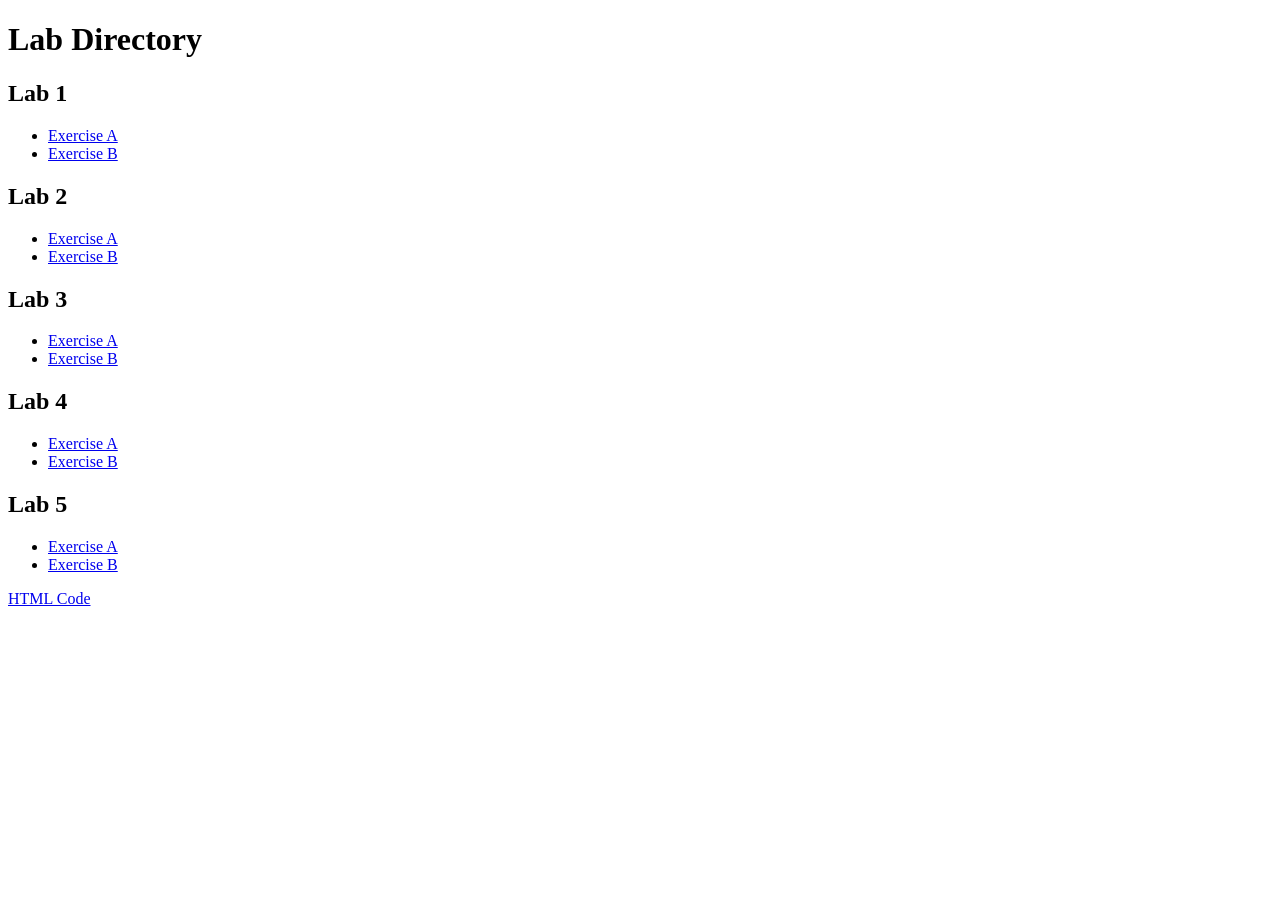
<file: index.html>
<!DOCTYPE html>
<html lang="en">
<head>
  <meta charset="UTF-8">
  <meta name="viewport" content="width=device-width, initial-scale=1.0">
  <title>My Labs</title>
</head>
<body>

  <h1>Lab Directory</h1>

  <h2>Lab 1</h2>
  <ul>
    <li><a href="LABS/lab1_ExerA.html">Exercise A</a></li>
    <li><a href="LABS/lab1_ExerB.html">Exercise B</a></li>
  </ul>

  <h2>Lab 2</h2>
  <ul>
    <li><a href="LABS/lab2_ExerA.html">Exercise A</a></li>
    <li><a href="LABS/lab2_ExerB.html">Exercise B</a></li>
  </ul>

  <h2>Lab 3</h2>
  <ul>
    <li><a href="LAB3/lab3_ExerA.html">Exercise A</a></li>
    <li><a href="LAB3/lab3_ExerB.html">Exercise B</a></li>
  </ul>

  <h2>Lab 4</h2>
  <ul>
    <li><a href="LAB4/lab4_ExerA.html">Exercise A</a></li>
    <li><a href="LAB4/lab4_ExerB.html">Exercise B</a></li>
  </ul>

  <h2>Lab 5</h2>
  <ul>
    <li><a href="LAB5/food.html">Exercise A</a></li>
    <li><a href="LAB5/shop.html">Exercise B</a></li>
  </ul>

  <p>
    <a href="https://github.com/s80557/S80557_CSF3133_K3.git" target="_blank">HTML Code</a>
  </p>

</body>
</html>
</file>
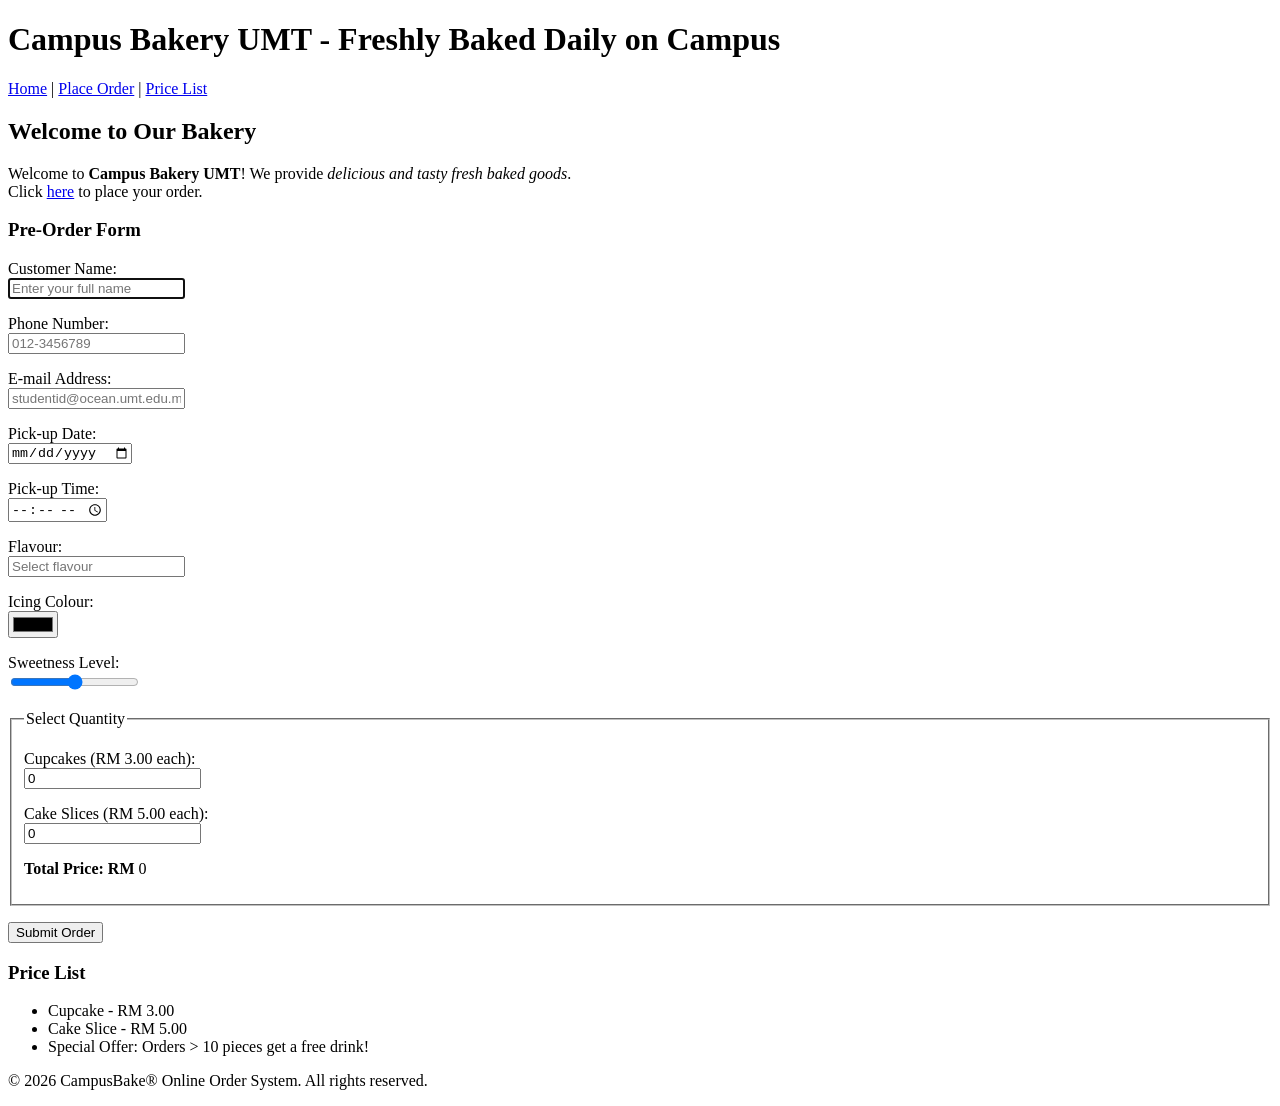
<file: LAB3/lab3_ExerA.html>
<!DOCTYPE html>
<html lang="en">
<head>
  <meta charset="UTF-8">
  <meta name="viewport" content="width=device-width, initial-scale=1.0">
  <title>Campus Bakery UMT Online Order Page</title>
</head>
<body>

    <!-- Header Section -->
    <div id="header">
        <h1>Campus Bakery UMT<span> - Freshly Baked Daily on Campus</span></h1>
    </div>
	
    <div id="nav">
        <a href="#home">Home</a> |
        <a href="#orderform">Place Order</a> |
        <a href="#sidebar">Price List</a>
    </div>
	
    <div id="content">
        <h2>Welcome to Our Bakery</h2>
        <p>Welcome to <strong>Campus Bakery UMT</strong>! We provide <em>delicious and tasty fresh baked goods</em>.<br>
        <span>Click <a href="#orderform">here</a> to place your order.</span></p>
		
        <div id="formcontainer">
            <h3>Pre-Order Form</h3>
            
            <form id="orderform" oninput="totalPrice.value = (parseInt(cupcakes.value) || 0) * 3 + (parseInt(cakes.value) || 0) * 5">
                
                <!-- customer name -->
                <p>
                    <label for="fullname">Customer Name:</label><br>
                    <input type="text" id="fullname" name="fullname" placeholder="Enter your full name" required autofocus>
                </p>

                <!-- phone number -->
                <p>
                    <label for="phone">Phone Number:</label><br>
                    <input type="tel" id="phone" name="phone" placeholder="012-3456789" required>
                </p>

                <!-- email address -->
                <p>
                    <label for="email">E-mail Address:</label><br>
                    <input type="email" id="email" name="email" placeholder="studentid@ocean.umt.edu.my" required>
                </p>

                <!-- pick-up date and time -->
                <p>
                    <label for="pickupdate">Pick-up Date:</label><br>
                    <input type="date" id="pickupdate" name="pickupdate" required>
                </p>
                <p>
                    <label for="pickuptime">Pick-up Time:</label><br>
                    <input type="time" id="pickuptime" name="pickuptime" required>
                </p>
				
                <p>
                    <label for="flavour">Flavour:</label><br>
                    <input list="flavours" id="flavour" name="flavour" placeholder="Select flavour">
                    <datalist id="flavours">
                        <option value="Chocolate Indulgence">
                        <option value="Red Velvet Cheese">
                        <option value="White Chocolate Macadamia">
                        <option value="Cheese Blueberry">
                        <option value="Pandan Gula Melaka">
                    </datalist>
                </p>
				
                <p>
                    <label for="icing">Icing Colour:</label><br>
                    <input type="color" id="icing" name="icing">
                </p>
				
                <p>
                    <label for="sweetness">Sweetness Level:</label><br>
                    <input type="range" id="sweetness" name="sweetness" min="1" max="5" step="1" value="3">
                </p>
				
                <fieldset>
                    <legend>Select Quantity</legend>
                    <p>
                        <label for="cupcakes">Cupcakes (RM 3.00 each):</label><br>
                        <input type="number" id="cupcakes" name="cupcakes" min="0" value="0">
                    </p>
                    <p>
                        <label for="cakes">Cake Slices (RM 5.00 each):</label><br>
                        <input type="number" id="cakes" name="cakes" min="0" value="0">
                    </p>
                    <p>
                        <strong>Total Price: RM </strong>
                        <output name="totalPrice" for="cupcakes cakes">0</output>
                    </p>
                </fieldset>

                <!-- Submit Button -->
                <p>
                    <input type="submit" value="Submit Order">
                </p>

            </form>
        </div>
    </div>
	
    <div id="sidebar">
        <h3>Price List</h3>
        <ul>
            <li>Cupcake - RM 3.00</li>
            <li>Cake Slice - RM 5.00</li>
            <li>Special Offer: Orders &gt; 10 pieces get a free drink!</li>
        </ul>
    </div>

    <!-- Footer Section -->
    <div id="footer">
        <p>&copy; 2026 CampusBake&reg; Online Order System. All rights reserved.</p>
    </div>

</body>
</html>
</file>
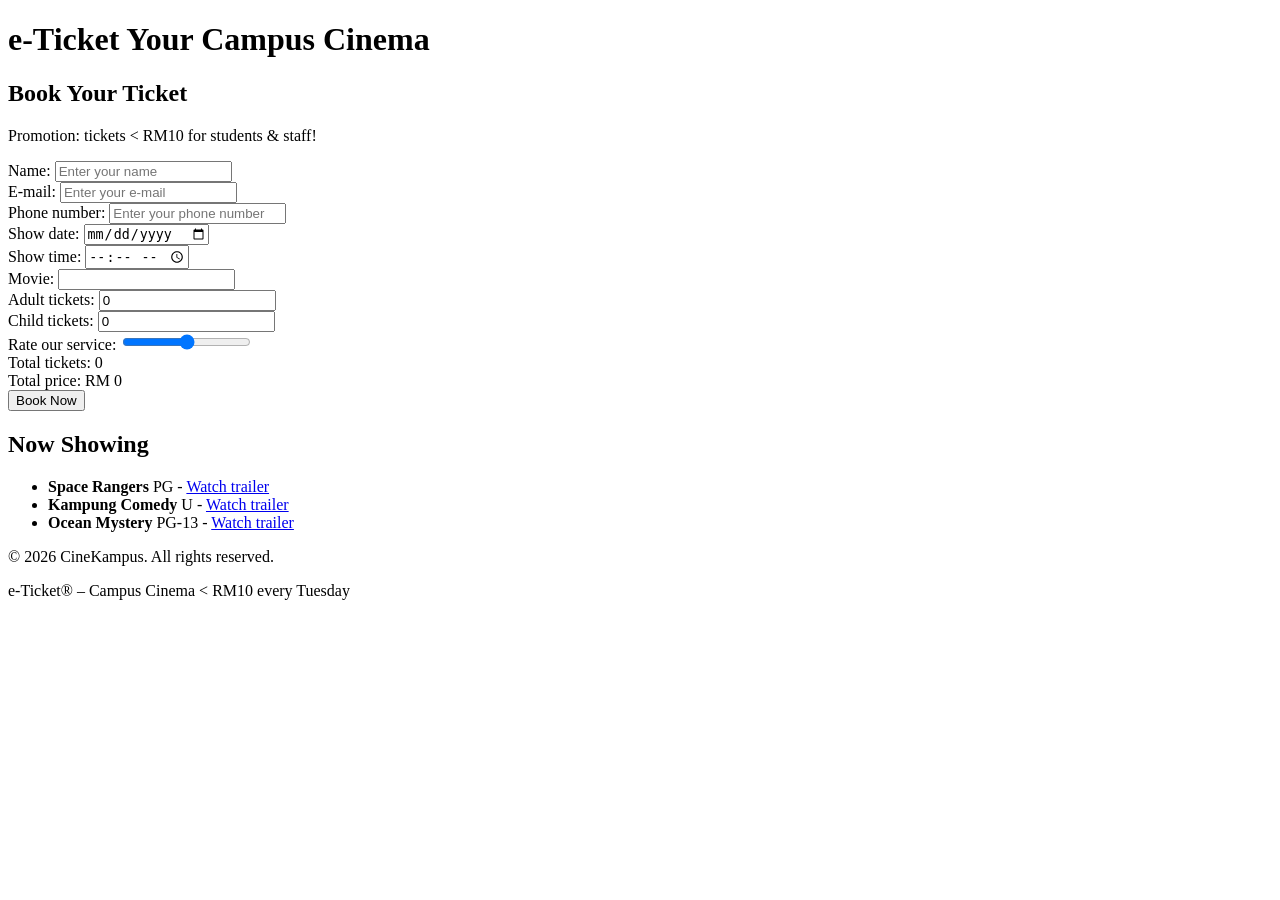
<file: LAB3/lab3_ExerB.html>
<!DOCTYPE html>
<html lang="en">
<head>
    <meta charset="utf-8">
    <title>Ticket Booking</title>
</head>
<body>
<!-- Errors:
1. Line 1: Missing "html" in DOCTYPE.
2. Line 7: Wrong body tag. It should be <body>.
3. Line 9: Wrong order of closing tags.
4. Line 11: Used <span> instead of <div>.
5. Line 13: Missing HTML entities for < and &.
6. Line 14: Wrong calculation. It joins numbers instead of adding them.
7. Line 18: Wrong input type. Should use type="email".
8. Line 22: Datalist id does not match the list attribute.
9. Line 32: Minimum value is greater than maximum value.
10. Line 33: Unnecessary "for" attribute in output.
11. Line 38: Wrong copyright entity. Should use &copy;.
12. Line 41-55: Extra and incorrect closing tags.
-->

    <!-- Header section -->
    <div id="header">
        <h1>e-Ticket <span>Your Campus Cinema</span></h1>
    </div>

    <!-- Main content and booking form -->
    <div id="content">
        <h2>Book Your Ticket</h2>
        <p>Promotion: tickets &lt; RM10 for students &amp; staff!</p>

        <form action="booking.php" method="post">

            <label for="name">Name:</label>
            <input type="text" id="name" name="name"
            placeholder="Enter your name" required><br>

            <label for="email">E-mail:</label>
            <input type="email" id="email" name="email"
            placeholder="Enter your e-mail" required><br>

            <!-- Phone number input -->
            <label for="phone">Phone number:</label>
            <input type="tel" id="phone" name="phone"
            placeholder="Enter your phone number" required><br>

            <label for="date">Show date:</label>
            <input type="date" id="date" name="date" required><br>

            <!-- Show time input -->
            <label for="time">Show time:</label>
            <input type="time" id="time" name="time" required><br>

            <label for="movie">Movie:</label>
            <input type="text" id="movie" name="movie"
            list="movielist" required>

            <datalist id="movielist">
                <option value="Space Rangers">
                <option value="Kampung Comedy">
                <option value="Ocean Mystery">
            </datalist><br>

            <!-- Ticket quantity -->
            <label for="adult">Adult tickets:</label>
            <input type="number" id="adult" name="adult"
            value="0" min="0" required><br>

            <label for="child">Child tickets:</label>
            <input type="number" id="child" name="child"
            value="0" min="0" required><br>

            <!-- Rating slider -->
            <label for="rating">Rate our service:</label>
            <input type="range" id="rating" name="rating"
            min="1" max="5" value="3"><br>

            <!-- Display total tickets and price -->
            Total tickets:
            <output id="total" name="total">0</output><br>

            Total price: RM
            <output id="price" name="price">0</output><br>

            <input type="submit" value="Book Now">

        </form>
    </div>

    <!-- Sidebar: Now Showing movies -->
    <div id="sidebar">
        <h2>Now Showing</h2>

        <ul>
            <li>
                <strong>Space Rangers</strong>
                <span>PG</span> -
                <a href="https://www.youtube.com/results?search_query=Space+Rangers+movie+trailer"
                target="_blank" rel="noopener noreferrer">Watch trailer</a>
            </li>

            <li>
                <strong>Kampung Comedy</strong>
                <span>U</span> -
                <a href="https://www.youtube.com/results?search_query=Kampung+Comedy+movie+trailer"
                target="_blank" rel="noopener noreferrer">Watch trailer</a>
            </li>

            <li>
                <strong>Ocean Mystery</strong>
                <span>PG-13</span> -
                <a href="https://www.youtube.com/results?search_query=Ocean+Mystery+movie+trailer"
                target="_blank" rel="noopener noreferrer">Watch trailer</a>
            </li>
        </ul>
    </div>

    <!-- Footer section -->
    <div id="footer">
        <p>&copy; 2026 CineKampus. All rights reserved.</p>
        <p>e-Ticket&reg; – Campus Cinema &lt; RM10 every Tuesday</p>
    </div>

    <!-- JavaScript: Calculate total tickets and price -->
    <script>
        function updateTotals() {

            const adultTickets =
            Number(document.getElementById("adult").value) || 0;

            const childTickets =
            Number(document.getElementById("child").value) || 0;

            document.getElementById("total").value =
            adultTickets + childTickets;

            document.getElementById("price").value =
            (adultTickets * 12) + (childTickets * 8);
        }

        document.getElementById("adult").addEventListener("input", updateTotals);
        document.getElementById("child").addEventListener("input", updateTotals);
    </script>

</body>
</html>
</file>
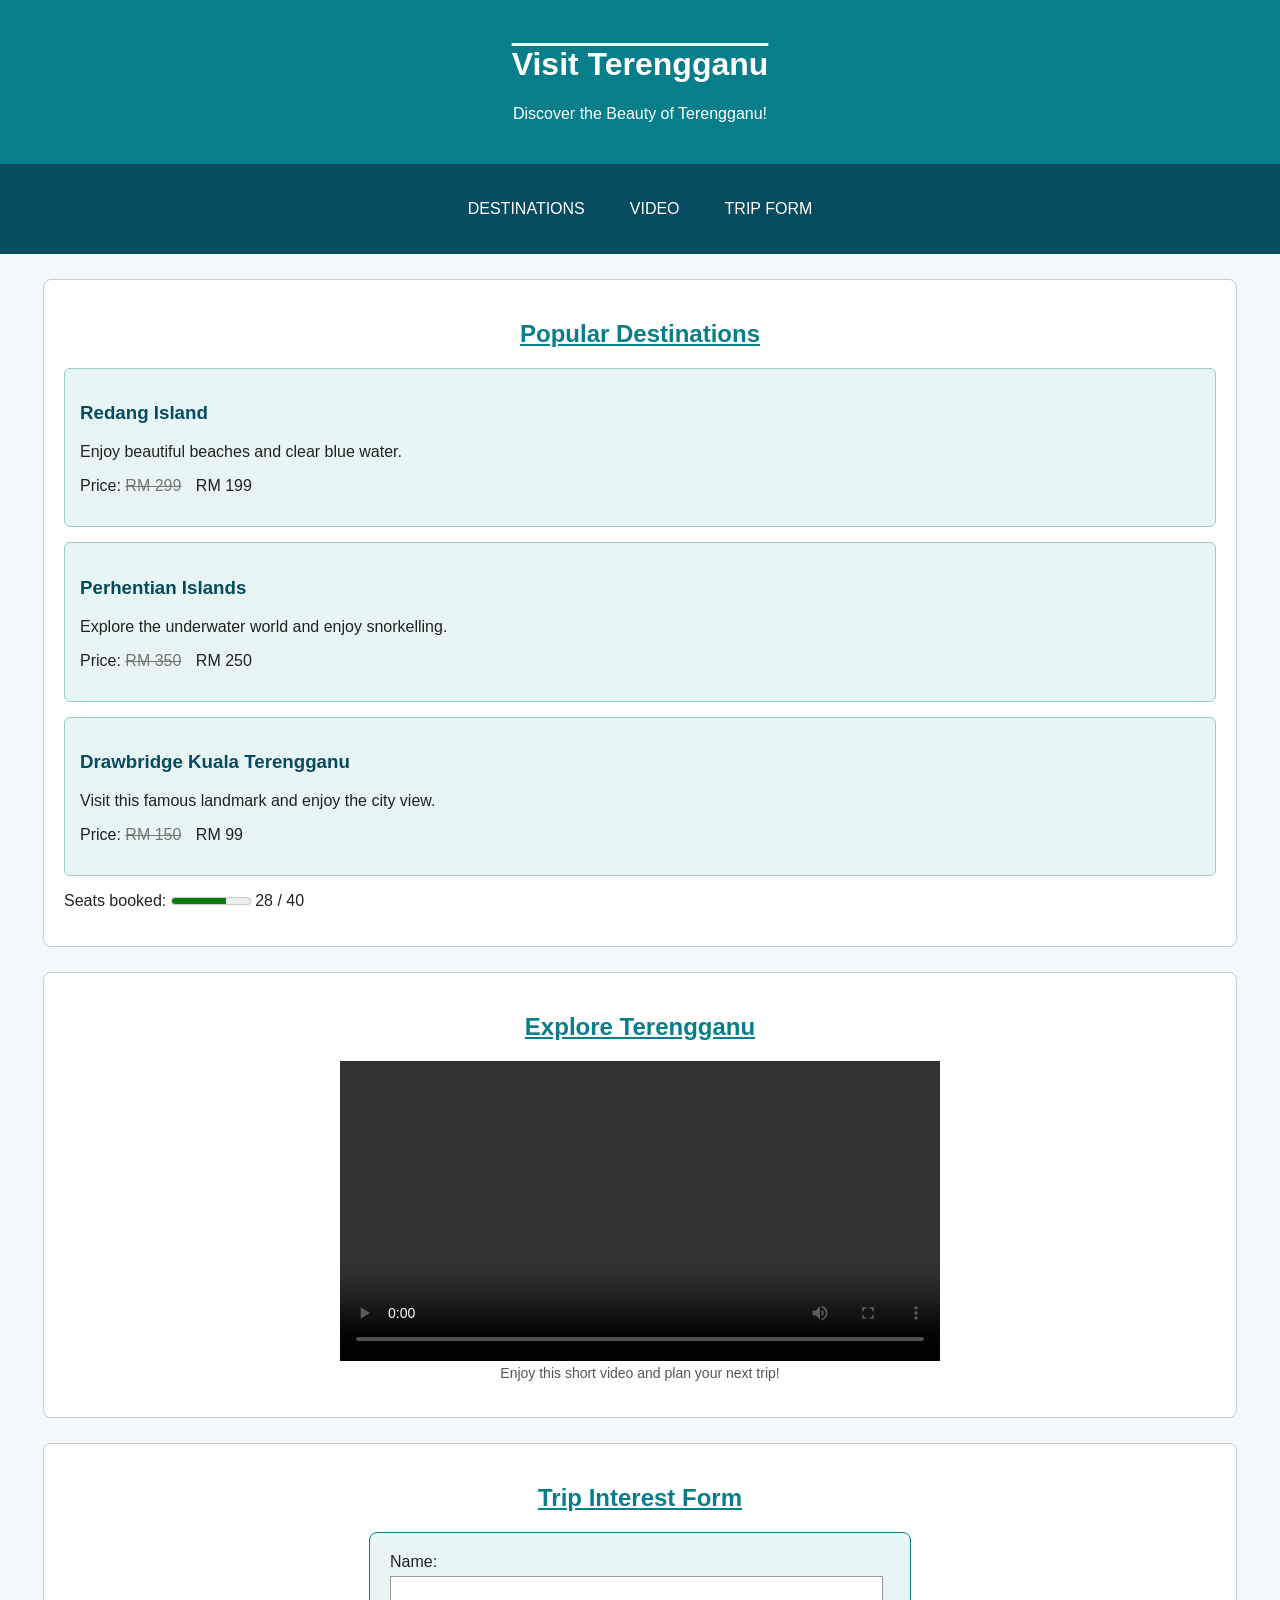
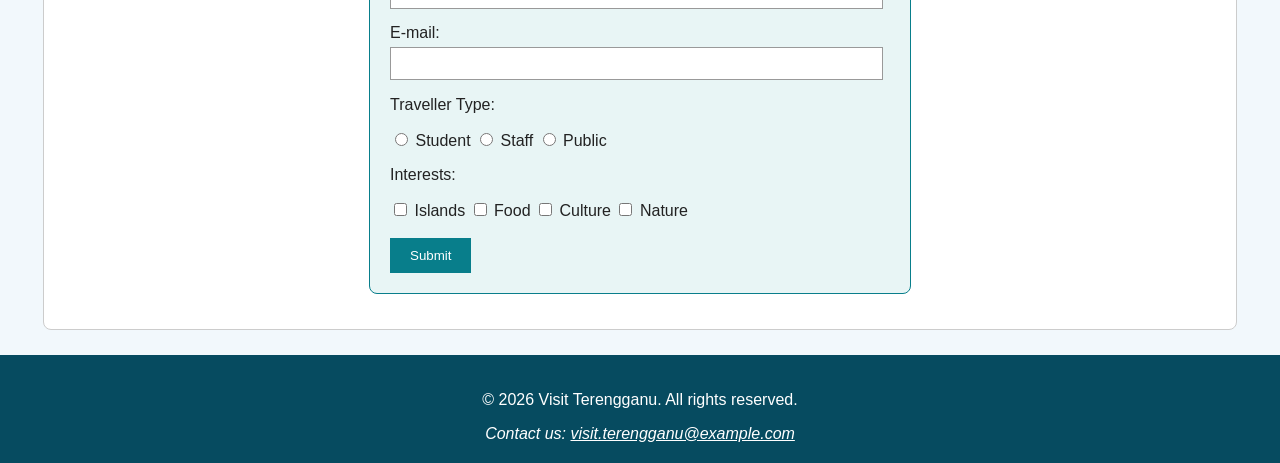
<file: LAB4/lab4_ExerA.html>
<!DOCTYPE html>
<html lang="en">
<head>
    <meta charset="utf-8">
    <meta name="viewport" content="width=device-width, initial-scale=1.0">
    <title>Visit Terengganu</title>

    <!-- External CSS -->
    <link rel="stylesheet" href="style.css">

    <!-- Internal CSS -->
    <style>
        body {
            font-family: Arial, sans-serif;
        }

        footer {
            text-align: center;
        }
    </style>
</head>

<body>

    <!-- Header -->
    <header>
        <h1>Visit Terengganu</h1>
        <p>Discover the Beauty of Terengganu!</p>
    </header>

    <!-- Navigation bar -->
    <nav>
        <ul>
            <li><a href="#destinations">Destinations</a></li>
            <li><a href="#video">Video</a></li>
            <li><a href="#trip">Trip Form</a></li>
        </ul>
    </nav>

    <section id="destinations">
        <h2>Popular Destinations</h2>

        <article class="card">
            <h3>Redang Island</h3>
            <p>Enjoy beautiful beaches and clear blue water.</p>
            <p>Price: <span class="old-price">RM 299</span> RM 199</p>
        </article>

        <article class="card">
            <h3>Perhentian Islands</h3>
            <p>Explore the underwater world and enjoy snorkelling.</p>
            <p>Price: <span class="old-price">RM 350</span> RM 250</p>
        </article>

        <article class="card">
            <h3>Drawbridge Kuala Terengganu</h3>
            <p>Visit this famous landmark and enjoy the city view.</p>
            <p>Price: <span class="old-price">RM 150</span> RM 99</p>
        </article>

        <p>Seats booked:
            <meter min="0" max="40" value="28"></meter>
            28 / 40
        </p>
    </section>

    <!-- Video -->
    <section id="video">
        <h2>Explore Terengganu</h2>

        <figure>
            <video width="600" height="340" controls>
                <source src="masjid.mp4" type="video/mp4">
            </video>

            <figcaption class="caption">
                Enjoy this short video and plan your next trip!
            </figcaption>
        </figure>
    </section>

    <!-- Trip form -->
    <section id="trip">
        <h2>Trip Interest Form</h2>

        <form class="trip-form">

            <label for="name">Name:</label>
            <input type="text" id="name" name="name">

            <label for="email">E-mail:</label>
            <input type="email" id="email" name="email">

            <p>Traveller Type:</p>

            <input type="radio" id="student" name="traveller" value="Student">
            <label for="student">Student</label>

            <input type="radio" id="staff" name="traveller" value="Staff">
            <label for="staff">Staff</label>

            <input type="radio" id="public" name="traveller" value="Public">
            <label for="public">Public</label>

            <p>Interests:</p>

            <input type="checkbox" id="islands" name="interest" value="Islands">
            <label for="islands">Islands</label>

            <input type="checkbox" id="food" name="interest" value="Food">
            <label for="food">Food</label>

            <input type="checkbox" id="culture" name="interest" value="Culture">
            <label for="culture">Culture</label>

            <input type="checkbox" id="nature" name="interest" value="Nature">
            <label for="nature">Nature</label>

            <br><br>

            <button type="submit">Submit</button>

        </form>
    </section>

    <!-- Footer -->
    <footer>
        <p>&copy; 2026 Visit Terengganu. All rights reserved.</p>

        <address>
            Contact us:
            <a href="mailto:visit.terengganu@example.com">
                visit.terengganu@example.com
            </a>
        </address>
    </footer>

</body>
</html>
</file>
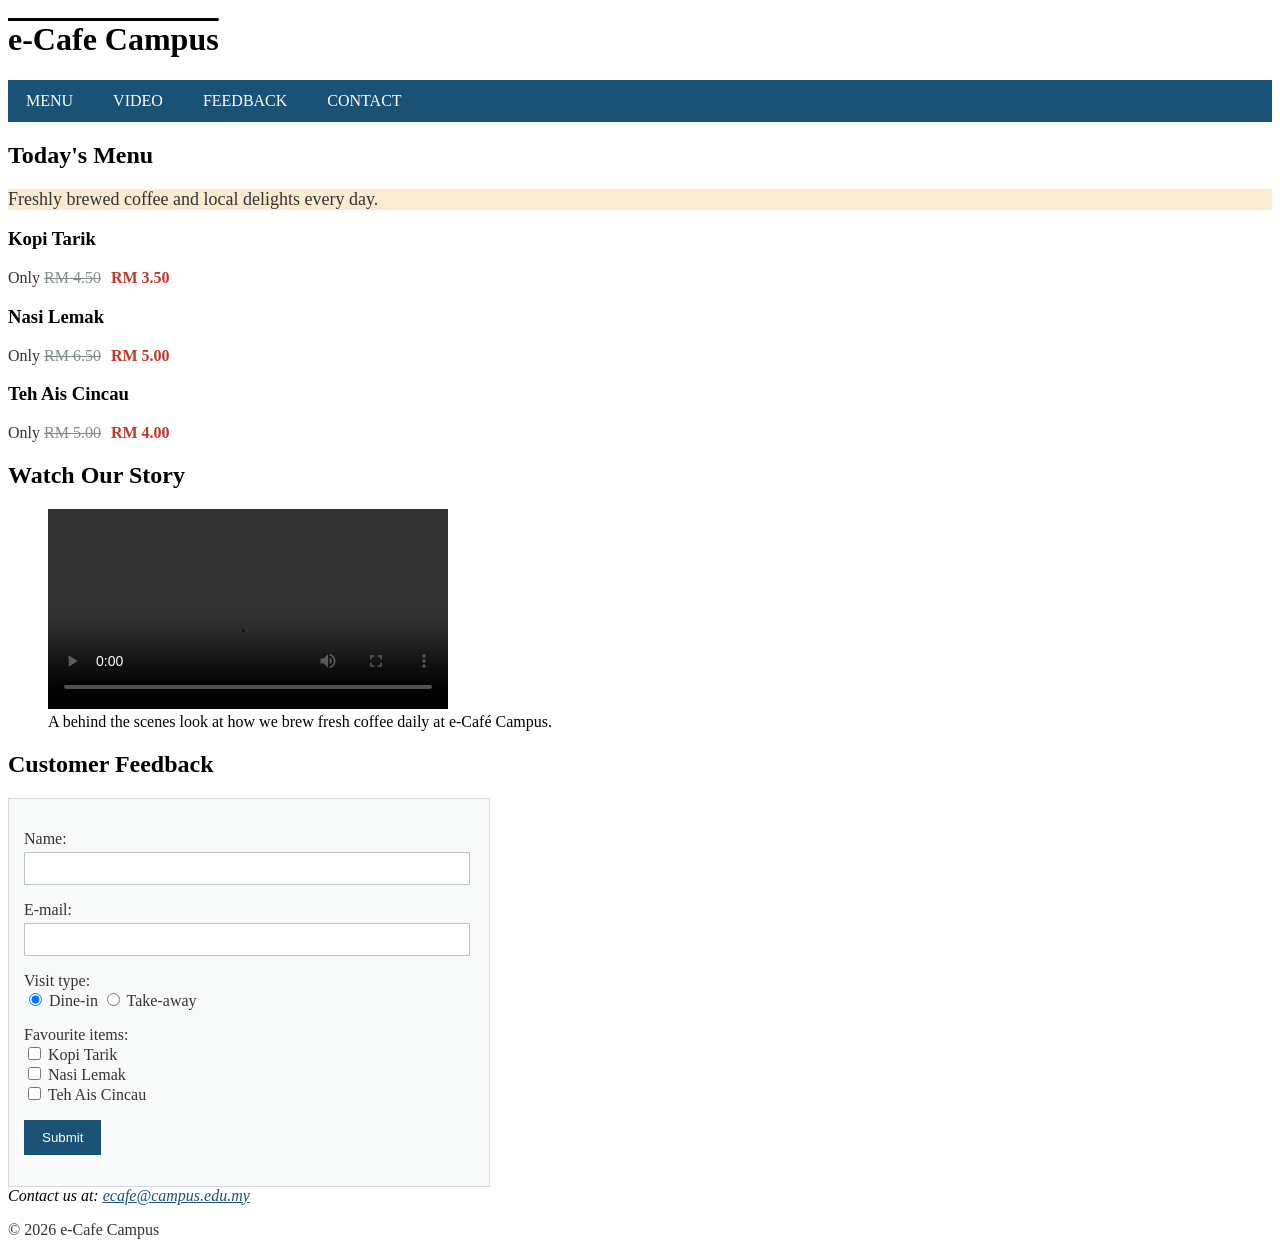
<file: LAB4/lab4_ExerB.html>
<!DOCTYPE html>
<html lang="en">
<head>
    <meta charset="utf-8">
    <meta name="viewport" content="width=device-width, initial-scale=1.0">
    <title>e-Cafe Campus</title>
    <!-- External CSS -->
    <link rel="stylesheet" type="text/css" href="cafe.css">
    <style>
        a:link {color: #1A5276;}
        a:visited {color: #7D3C98;}
        a:hover {color: #E67E22;}
        a:active {color: #C0392B;}
        h1 {text-decoration: overline;}
        p {color: #333333; text-align: justify;}
        .intro {
            font-size: 18px;
            background-color: #FDEBD0;
        }
        .highlight {
            font-weight: bold;
            color: #C0392B;
        }
    </style>
</head>
<body>
	<!-- Error 1: Wrong comment format in CSS. -->
	<!-- Error 2: Changed 'no' to 'none'. -->
	<!-- Error 3: Put link states in the correct order. -->
	<!-- Error 4: Changed 'overlined' to 'overline'. -->
	<!-- Error 5: Added missing colon after color. -->
	<!-- Error 6: Changed #intro to .intro. -->
	<!-- Error 7: Added missing dot before highlight. -->
	<!-- Error 8: Added # in href="#menu". -->
	<!-- Error 9: Changed duplicate IDs to class="item". -->
	<!-- Error 10: Added controls and corrected the video type. -->
    <!-- Header section -->
    <header>
        <h1>e-Cafe Campus</h1>
    </header>

    <!-- Navigation bar -->
    <nav>
        <ul>
            <li><a href="#menu">Menu</a></li>
            <li><a href="#video">Video</a></li>
            <li><a href="#feedback">Feedback</a></li>
            <li><a href="#contact">Contact</a></li>
        </ul>
    </nav>

    <!-- Menu section -->
    <section id="menu">
        <h2>Today's Menu</h2>
        <p class="intro">Freshly brewed coffee and local delights every day.</p>
        <article class="item">
            <h3>Kopi Tarik</h3>
            <p>Only <span class="old-price">RM 4.50</span> <span class="highlight">RM 3.50</span></p>
        </article>
        <article class="item">
            <h3>Nasi Lemak</h3>
            <p>Only <span class="old-price">RM 6.50</span> <span class="highlight">RM 5.00</span></p>
        </article>
        <article class="item">
            <h3>Teh Ais Cincau</h3>
            <p>Only <span class="old-price">RM 5.00</span> <span class="highlight">RM 4.00</span></p>
        </article>
    </section>

    <!-- Video section -->
    <section id="video">
        <h2>Watch Our Story</h2>
        <figure>
            <video width="400" height="300" controls>
                <source src="cafe.mp4" type="video/mp4">
            </video>
            <figcaption>A behind the scenes look at how we brew fresh coffee daily at e-Café Campus.</figcaption>
        </figure>
    </section>

    <!-- Feedback form section -->
    <section id="feedback">
        <h2>Customer Feedback</h2>
        <form class="feedback-form" action="#" method="post">
            <p>
                <label for="name">Name:</label><br>
                <input type="text" id="name" name="name" required>
            </p>
            <p>
                <label for="email">E-mail:</label><br>
                <input type="email" id="email" name="email" required>
            </p>
            <p>
                Visit type:<br>
                <input type="radio" id="dinein" name="visit_type" value="Dine-in" checked>
                <label for="dinein">Dine-in</label>
                <input type="radio" id="takeaway" name="visit_type" value="Take-away">
                <label for="takeaway">Take-away</label>
            </p>
            <p>
                Favourite items:<br>
                <input type="checkbox" id="fav_kopi" name="favourites[]" value="Kopi Tarik">
                <label for="fav_kopi">Kopi Tarik</label><br>
                <input type="checkbox" id="fav_nasi" name="favourites[]" value="Nasi Lemak">
                <label for="fav_nasi">Nasi Lemak</label><br>
                <input type="checkbox" id="fav_teh" name="favourites[]" value="Teh Ais Cincau">
                <label for="fav_teh">Teh Ais Cincau</label>
            </p>
            <p>
                <button type="submit">Submit</button>
            </p>
        </form>
    </section>

    <!-- Footer-->
    <footer id="contact">
        <address>
            Contact us at: <a href="mailto:ecafe@campus.edu.my">ecafe@campus.edu.my</a>
        </address>
        <p>&copy; 2026 e-Cafe Campus</p>
    </footer>
</body>
</html>
</file>
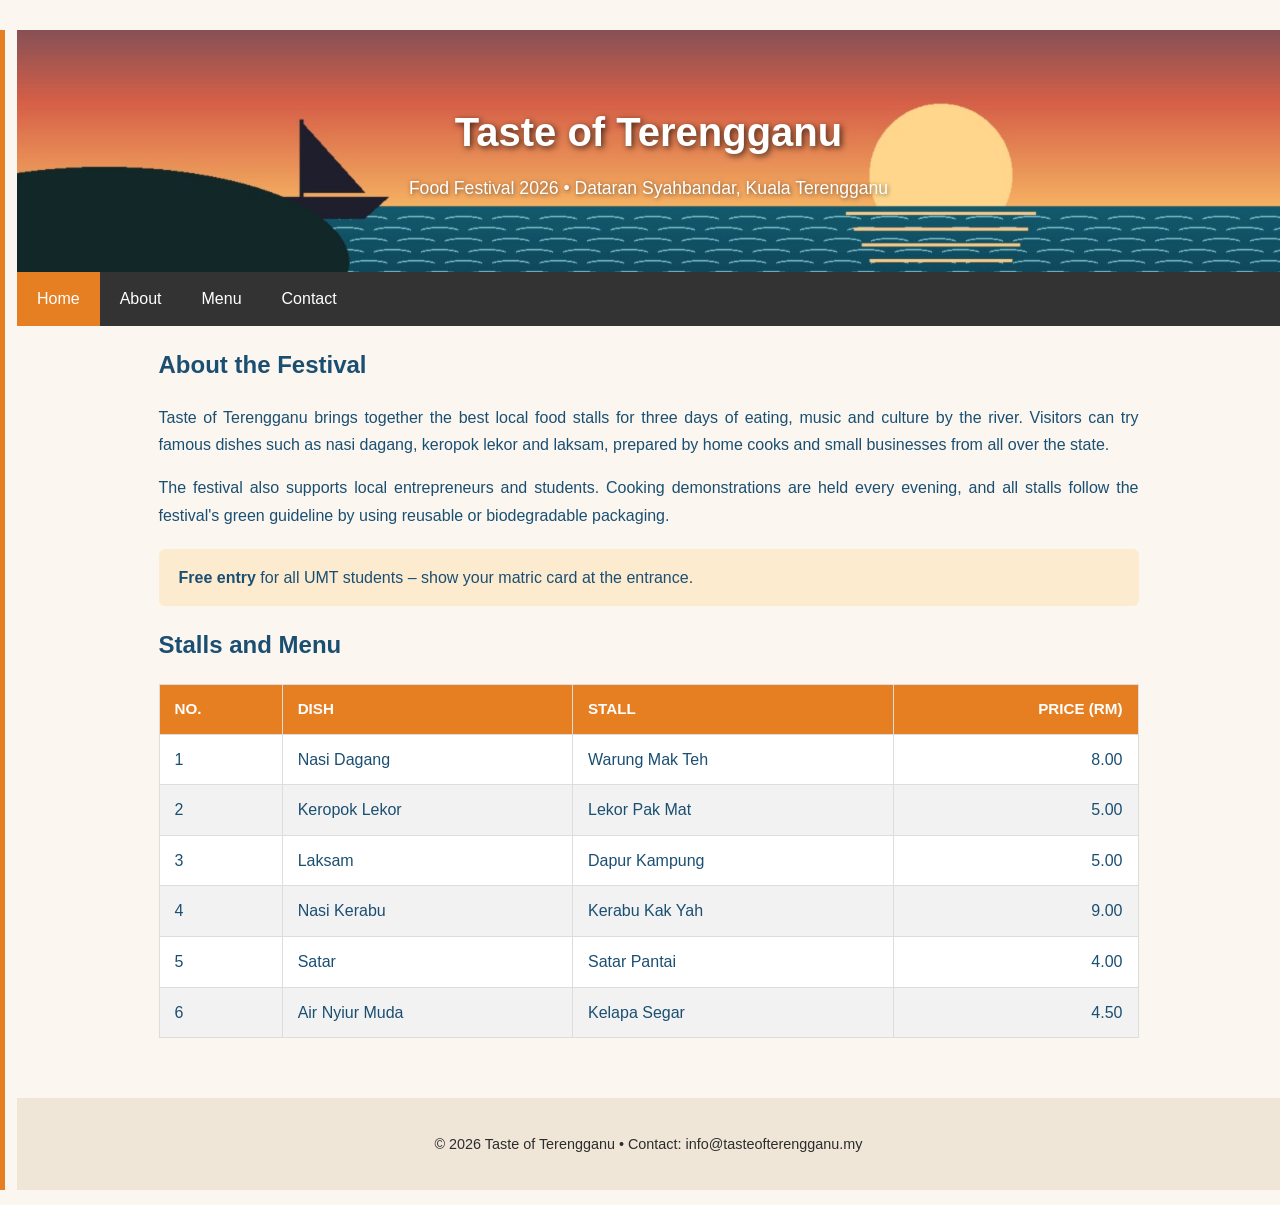
<file: LAB5/food.html>
<!DOCTYPE html>
<html lang="en">
<head>
    <meta charset="utf-8">
    <meta name="viewport" content="width=device-width, initial-scale=1.0">
    <title>Taste of Terengganu - Food Festival 2026</title>

    <!-- External CSS -->
    <link rel="stylesheet" href="food.css">

    <!-- Internal CSS -->
    <style>
        body {
            font-family: 'Poppins', sans-serif;
            color: #1B4F72;
            border-left: 5px solid #E67E22;
            padding-left: 12px;
            margin-top: 30px;
            margin-bottom: 15px;
        }
    </style>
</head>

<body>

    <!-- Header -->
    <header>
        <h1>Taste of Terengganu</h1>
        <p>Food Festival 2026 &bull; Dataran Syahbandar, Kuala Terengganu</p>
    </header>

    <!-- Navigation bar -->
    <nav>
        <ul>
           <li><a class="active" href="#home">Home</a></li>
            <li><a href="#about">About</a></li>
            <li><a href="#menu">Menu</a></li>
            <li><a href="#contact">Contact</a></li>
        </ul>
    </nav>
	
	<main>
        <section id="about">
            <h2>About the Festival</h2>
            <p>
                Taste of Terengganu brings together the best local food stalls for three days of eating, music and culture by the river. Visitors can try famous dishes such as nasi dagang, keropok lekor and laksam, prepared by home cooks and small businesses from all over the state.
            </p>
            <p>
                The festival also supports local entrepreneurs and students. Cooking demonstrations are held every evening, and all stalls follow the festival's green guideline by using reusable or biodegradable packaging.
            </p>

            <!-- inline css -->
            <p style="background-color: #FDEBD0; padding: 15px 20px; border-radius: 6px; margin: 20px 0;">
                <strong>Free entry</strong> for all UMT students &ndash; show your matric card at the entrance.
            </p>
        </section>
		
		<section id="menu">
            <h2>Stalls and Menu</h2>
            <table id="menu-table">
                <thead>
                    <tr>
                        <th>No.</th>
                        <th>Dish</th>
                        <th>Stall</th>
                        <th class="price">Price (RM)</th>
                    </tr>
                </thead>
                <tbody>
                    <tr>
                        <td>1</td>
                        <td>Nasi Dagang</td>
                        <td>Warung Mak Teh</td>
                        <td class="price">8.00</td>
                    </tr>
                    <tr>
                        <td>2</td>
                        <td>Keropok Lekor</td>
                        <td>Lekor Pak Mat</td>
                        <td class="price">5.00</td>
                    </tr>
                    <tr>
                        <td>3</td>
                        <td>Laksam</td>
                        <td>Dapur Kampung</td>
                        <td class="price">5.00</td>
                    </tr>
                    <tr>
                        <td>4</td>
                        <td>Nasi Kerabu</td>
                        <td>Kerabu Kak Yah</td>
                        <td class="price">9.00</td>
                    </tr>
                    <tr>
                        <td>5</td>
                        <td>Satar</td>
                        <td>Satar Pantai</td>
                        <td class="price">4.00</td>
                    </tr>
                    <tr>
                        <td>6</td>
                        <td>Air Nyiur Muda</td>
                        <td>Kelapa Segar</td>
                        <td class="price">4.50</td>
                    </tr>
                </tbody>
            </table>
        </section>
	</main>

    <!-- footers -->
    <footer>
        <p>&copy; 2026 Taste of Terengganu &bull; Contact: info@tasteofterengganu.my</p>
    </footer>

</body>
</html>
</file>
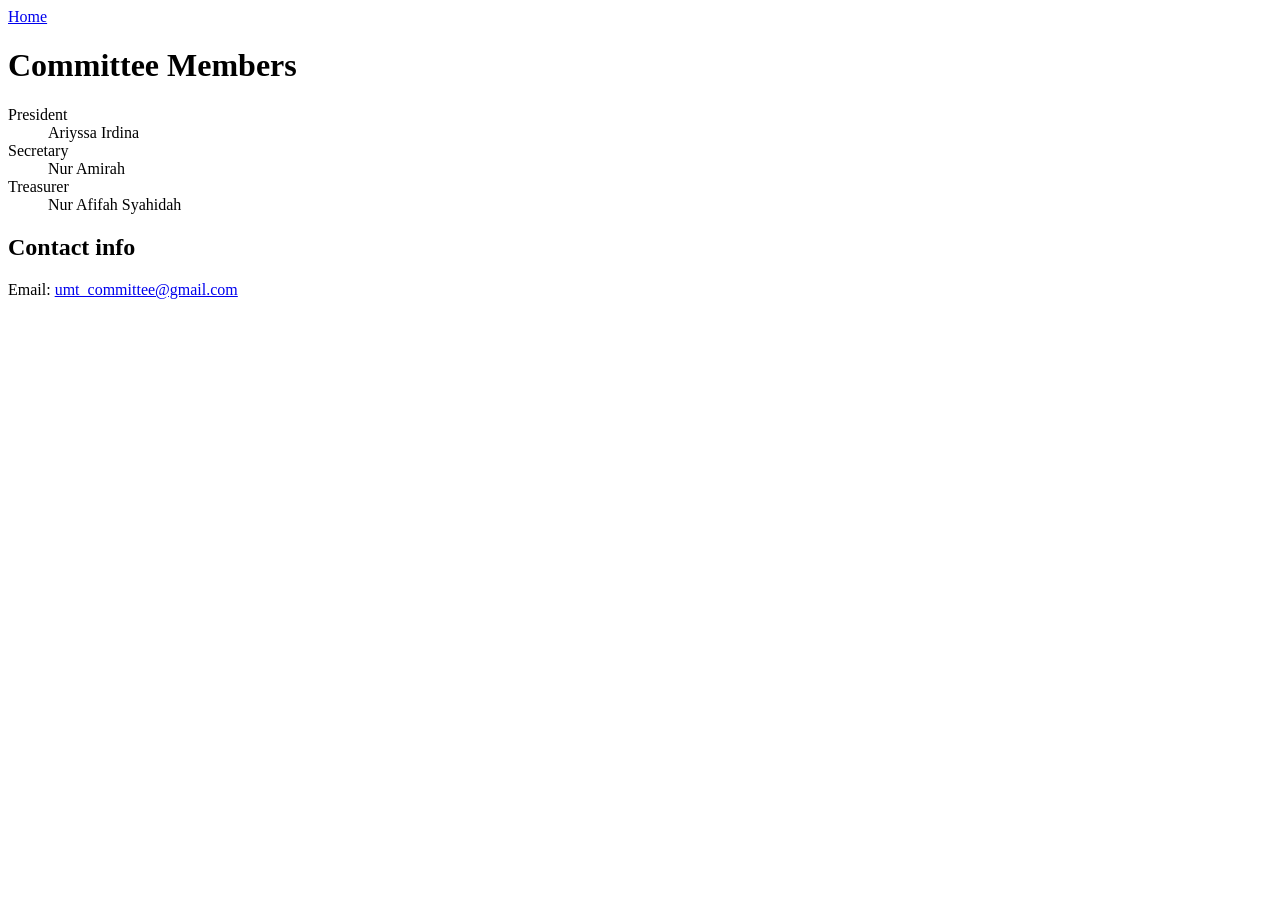
<file: LABS/contact.html>
<!DOCTYPE html>
<html lang="en">
<head>
    <meta charset="utf-8">
    <title>UMT Website</title> <!-- the website title -->
</head>
<body>

    <!-- Link to home page -->
    <a href="lab1_ExerB.html">Home</a>

    <h1>Committee Members</h1> <!-- web page header -->
    <dl>
        <dt>President</dt>
        <dd>Ariyssa Irdina</dd>
        <dt>Secretary</dt>
        <dd>Nur Amirah</dd>
        <dt>Treasurer</dt>
        <dd>Nur Afifah Syahidah</dd>
    </dl>

    <h2>Contact info</h2>
    <!-- Create an email link -->
    <p>Email: <a href="mailto:umt_committee@gmail.com">umt_committee@gmail.com</a></p>

</body>
</html>
</file>
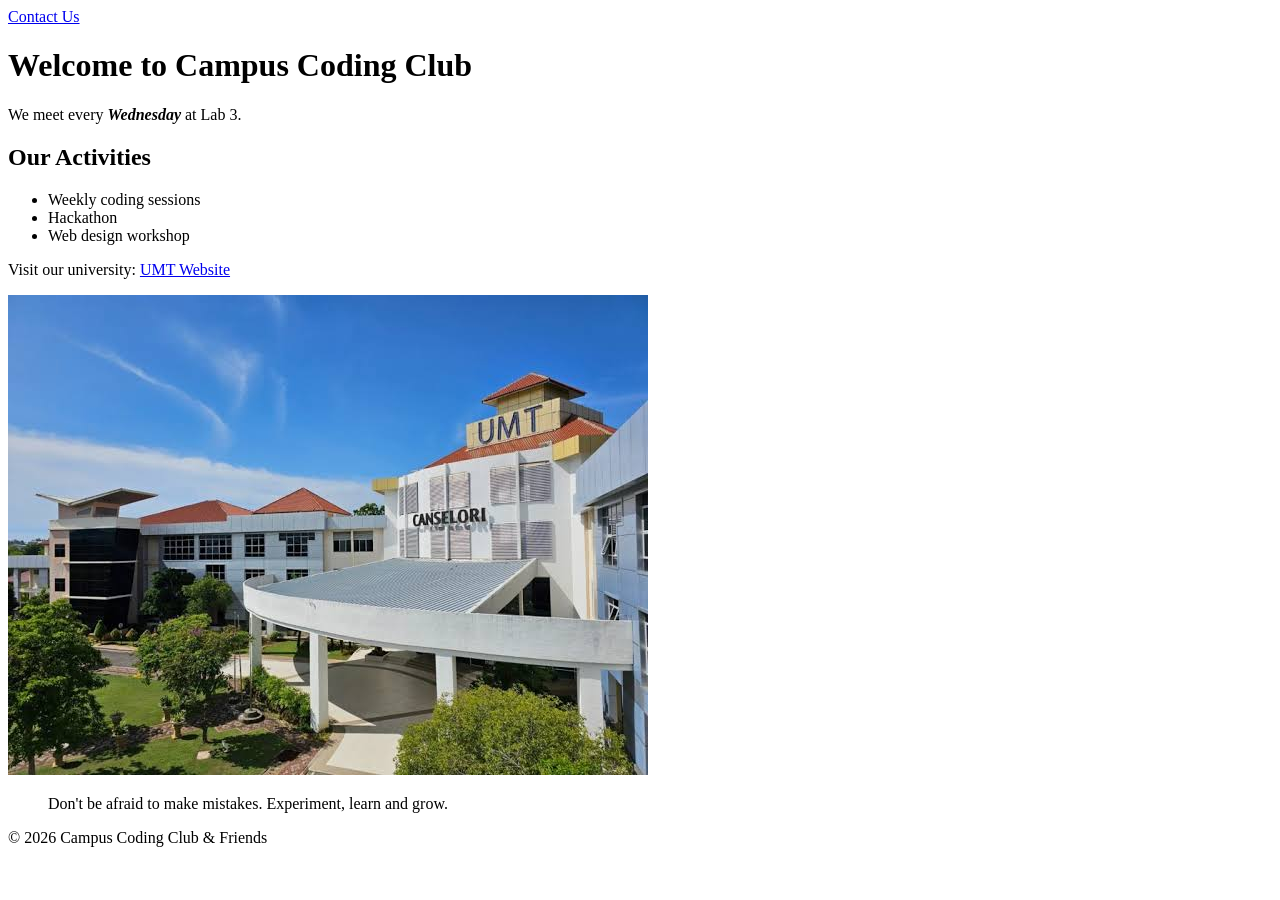
<file: LABS/lab1_ExerB.html>
<!DOCTYPE html>
<html lang="en">
<head>
<title>Campus Coding Club</title> 
<meta charset="utf-8">
</head>

<body>
<!-- to go to contact page -->
<a href="contact.html">Contact Us</a>
<h1>Welcome to Campus Coding Club</h1>
<p>We meet every <strong><em>Wednesday</em></strong> at Lab 3.</p>
<h2>Our Activities</h2> 
<ul>
<li>Weekly coding sessions</li>
<li>Hackathon</li>
<li>Web design workshop</li>
</ul> 
<p>Visit our university: <a href=https://www.umt.edu.my>UMT Website</a></p>
<img src="club.jpg" alt="Campus Coding Club logo"> 

<blockquote>
   <p>Don't be afraid to make mistakes. Experiment, learn and grow.</p>
</blockquote>

<!-- copyright -->
<p>&copy; 2026 Campus Coding Club & Friends</p>
</body>
</html> <!-- Error 13 : close html missing -->

<!-- Error 1 : missing <!DOCTYPE html> -->
<!-- Error 2 : missing <html lang="en"> -->
<!-- Error 3 : missing </title> -->
<!-- Error 4 : it should be </h1>  -->
<!-- Error 5 : overlapped <strong><em>Wednesday</strong></em> -->
<!-- Error 6 : </p> is not close properly -->
<!-- Error 7 : </h2> is not close properly -->
<!-- Error 8 : there is no </li> -->
<!-- Error 9 : should be close using </ul> -->
<!-- Error 10 : missing https:// -->
<!-- Error 11 : missing alt attributes -->
<!-- Error 12 : Copyright symbol is &copy; -->
</file>
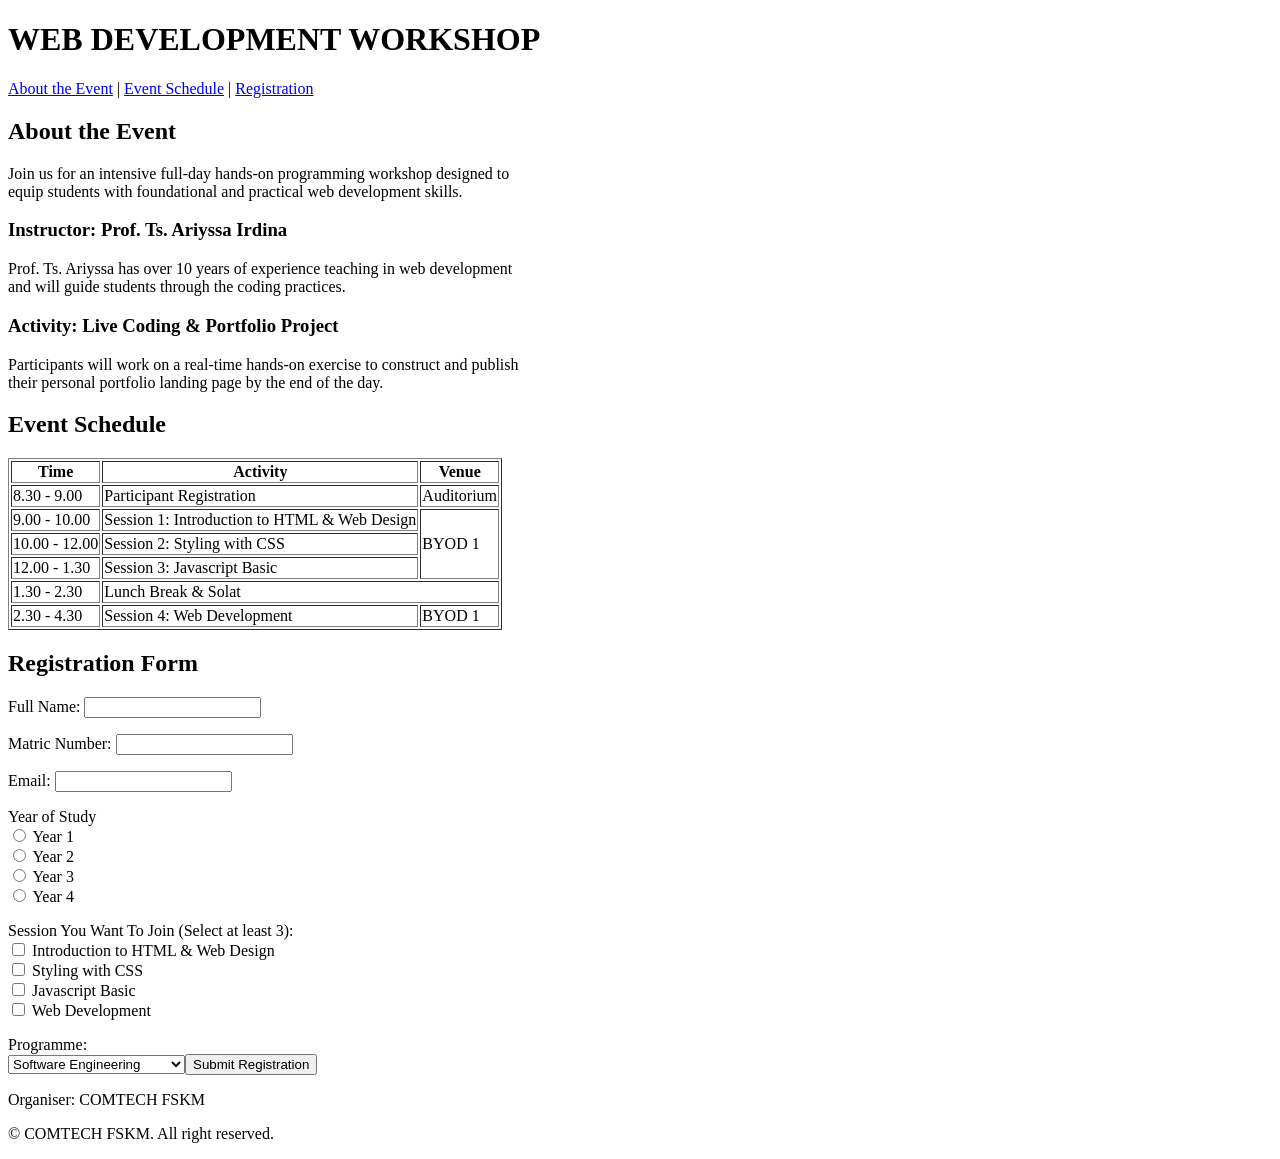
<file: LABS/lab2_ExerA.html>
<!DOCTYPE html>
<html lang="en">
<head>
    <meta charset="utf-8">
    <title>FSKM-Web Development Workshop</title> <!-- the website title -->
</head>
<body>
	<header>
        <h1>WEB DEVELOPMENT WORKSHOP</h1>
        <p></p>
    </header>

    <!-- Navigation Bar -->
    <nav>
        <a href="#about">About the Event</a> | 
        <a href="#schedule">Event Schedule</a> | 
        <a href="#register">Registration</a>
    </nav>
	
	<main>
        
        <!-- about the event -->
        <section id="about">
            <h2>About the Event</h2>
            <p>Join us for an intensive full-day hands-on programming workshop designed to
			<br>equip students with foundational and practical web development skills.</p>
            
            <article>
                <h3>Instructor: Prof. Ts. Ariyssa Irdina </h3>
                <p>Prof. Ts. Ariyssa has over 10 years of experience teaching in web development <br> 
				and will guide students through the coding practices.</p>
            </article>

            <article>
                <h3>Activity: Live Coding &amp; Portfolio Project</h3>
                <p>Participants will work on a real-time hands-on exercise to construct and publish 
				<br>their personal portfolio landing page by the end of the day.</p>
            </article>
        </section>
		
		<!-- table schedule -->
		<section id="schedule">
            <h2>Event Schedule</h2>
            <table border='1'>
				<thead>
					<tr>
						<th>Time</th>
						<th>Activity</th>
						<th>Venue</th>
					</tr>
				</thead>
				<tbody>
					<tr>
						<td>8.30 - 9.00</td>
						<td>Participant Registration</td>
						<td>Auditorium</td>
					</tr>
					<tr>
						<td>9.00 - 10.00</td>
						<td>Session 1: Introduction to HTML &amp Web Design</td>
						<td rowspan="3">BYOD 1</td>
					</tr>
					<tr>
						<td>10.00 - 12.00</td>
						<td>Session 2: Styling with CSS </td>
					</tr>
					<tr>
						<td>12.00 - 1.30</td>
						<td>Session 3: Javascript Basic </td>
					</tr>
					<tr>
						<td>1.30 - 2.30</td>
						<td colspan='2'>Lunch Break &amp Solat </td>
					</tr>
					<tr>
						<td>2.30 - 4.30</td>
						<td>Session 4: Web Development </td>
						<td>BYOD 1</td>
					</tr>
				</tbody>
			</table>
        </section>
		
		<!-- registration form -->
		<section id="register">
            <h2>Registration Form</h2>
            <form action="register.html" method="post">
			
			<p>
				<label for="fullname">Full Name: </label>
				<input type="text" id="fullname" name="fullname"> <!-- text box -->
			</p>
			<p>
				<label for="matricno">Matric Number: </label>
				<input type="text" id="matricno" name="matricno">
			</p>
			<p>
				<label for="email">Email: </label>
				<input type="email" id="email" name="email">
			</p>
			<p>
				<label>Year of Study</label><br>
				<input type="radio" id="year1" name="year" value="Year 1"> <!-- radio button -->
				<label for="year1">Year 1</label><br>
				
				<input type="radio" id="year2" name="year" value="Year 2">
				<label for="year2">Year 2</label><br>
				
				<input type="radio" id="year3" name="year" value="Year 3">
				<label for="year3">Year 3</label><br>
				
				<input type="radio" id="year4" name="year" value="Year 4">
				<label for="year4">Year 4</label>
			</p>
			
			<p> <!-- checkbox -->
				<label>Session You Want To Join (Select at least 3): </label><br>
				<input type="checkbox" id="session1" name="sessions" value="html">
				<label for="session1"> Introduction to HTML &amp Web Design</label><br>
				
				<input type="checkbox" id="session2" name="sessions" value="html">
				<label for="session2"> Styling with CSS</label><br>
				
				<input type="checkbox" id="session3" name="sessions" value="html">
				<label for="session3"> Javascript Basic</label><br>
				
				<input type="checkbox" id="session4" name="sessions" value="html">
				<label for="session4"> Web Development</label><br>
				
			</p>
			
			<p> <!-- dropdown list to choose course -->
				<label for="programme">Programme:</label><br>
				<select id="programme" name="programme">
					<option value="se">Software Engineering</option>
					<option value="im">Informatic Maritime</option>
					<option value="mc">Mobile Computing</option>
					<option value="css">Cloud Computing Security</option>
			</p>
			
			<p><input type="submit" value="Submit Registration"></p>
			
			</form>
        </section>
</body>
<!-- footer -->
<footer> 
	<p>Organiser: COMTECH FSKM</p>
	<p>&copy; COMTECH FSKM. All right reserved.</p>
</footer>
</file>
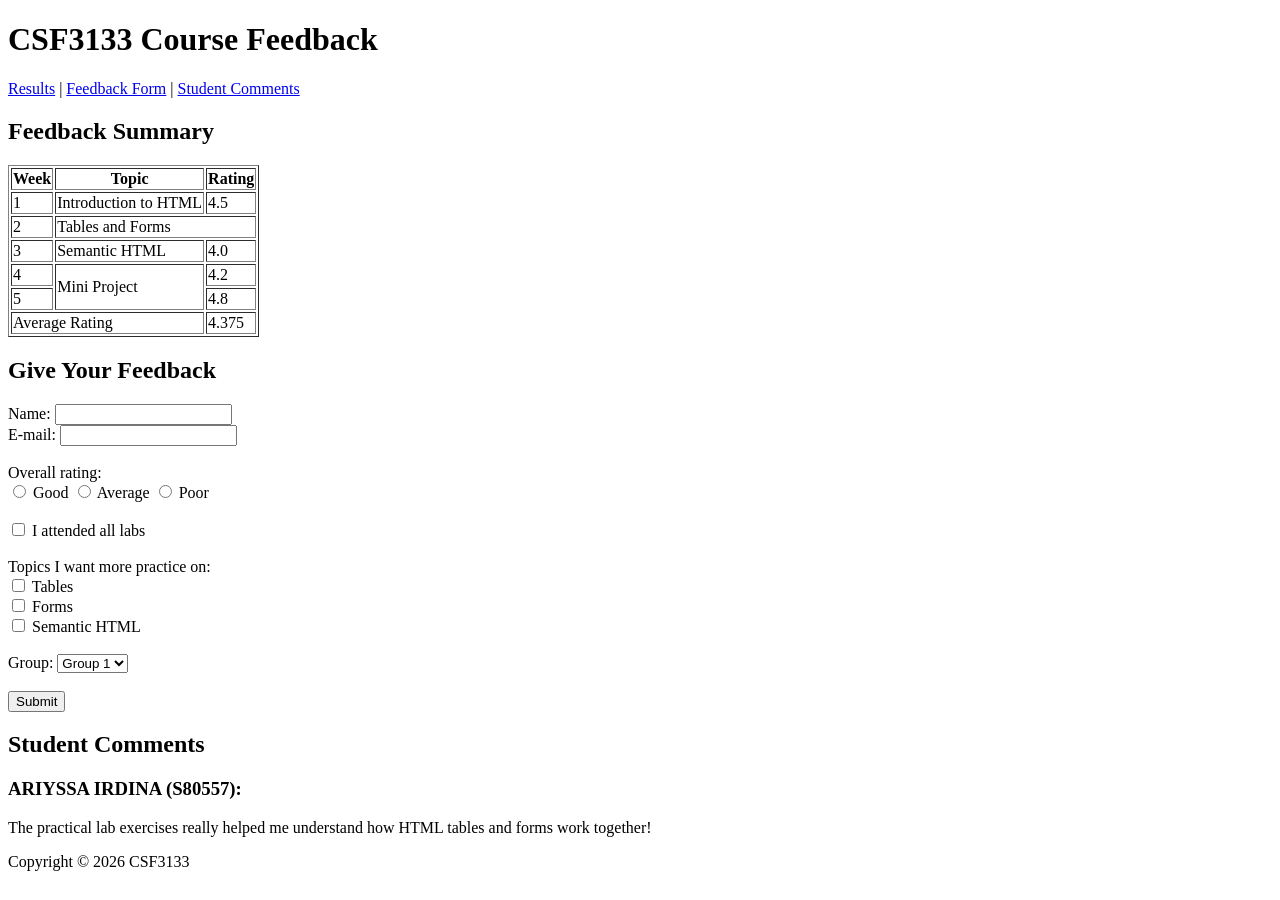
<file: LABS/lab2_ExerB.html>
<!DOCTYPE html>
<html lang="en">
<head>
    <meta charset="utf-8">
    <title>Course Feedback</title>
    <!--
    1. Line 10: Closing tag </head> was used instead of </header>
    2. Line 20: <td> element used inside table header <tr> instead of <th>
    3. Line 28: <td colspan="3"> exceeded column count (table has 3 columns total
    4. Line 32: Unclosed <td> tag after "Semantic HTML" (missing </td> before <td>4.0</td>).
    5. Line 40: Input ID 'fullname' did not match label's for="name" attribute
    6. Line 42 & 44: Radio buttons used different name attributes ("good", "poor") 
       instead of sharing a common name attribute.
    7. Line 47: Label's for="labs" attribute did not match input id="lab"
    8. Line 49: Misspelling in closing form tag </from> instead of </form>
    9. Line 52: Invalid syntax &copy (missing semicolon: &copy;).
    -->
</head>
<body>
    <header>
        <h1>CSF3133 Course Feedback</h1>
    </header>

    <nav>
        <a href="#results">Results</a> | 
        <a href="#form">Feedback Form</a> | 
        <a href="#comments">Student Comments</a>
    </nav>
    <section id="results">
        <h2>Feedback Summary</h2>
        <table border="1">
            <tr>
                <th>Week</th>
                <th>Topic</th>
                <th>Rating</th>
            </tr>
            <tr>
                <td>1</td>
                <td>Introduction to HTML</td>
                <td>4.5</td>
            </tr>
            <tr>
                <td>2</td>
                <td colspan="2">Tables and Forms</td>
            </tr>
            <tr>
                <td>3</td>
                <td>Semantic HTML</td>
                <td>4.0</td>
            </tr>
            <!-- added Week 4 & Week 5 with rowspan="2" on "Mini Project" -->
            <tr>
                <td>4</td>
                <td rowspan="2">Mini Project</td>
                <td>4.2</td>
            </tr>
            <tr>
                <td>5</td>
                <td>4.8</td>
            </tr>
            <!-- added final row "Average Rating" with colspan="2" -->
            <tr>
                <td colspan="2">Average Rating</td>
                <td>4.375</td>
            </tr>
        </table>
    </section>

    <!-- feedback form -->
    <section id="form">
        <h2>Give Your Feedback</h2>
        <form action="submit_feedback.php" method="post">
            <!-- Basic Contact Info -->
            <label for="name">Name:</label>
            <input type="text" id="name" name="name"><br>

            <!-- added email input with matching label -->
            <label for="email">E-mail:</label>
            <input type="email" id="email" name="email"><br><br>

            <!-- Rating Radios (added "Average" radio option) -->
            <label>Overall rating:</label><br>
            <input type="radio" id="good" name="rating" value="good">
            <label for="good">Good</label>
            <input type="radio" id="average" name="rating" value="average">
            <label for="average">Average</label>
            <input type="radio" id="poor" name="rating" value="poor">
            <label for="poor">Poor</label><br><br>

            <!-- attendance checkbox -->
            <input type="checkbox" id="lab" name="lab" value="yes">
            <label for="lab">I attended all labs</label><br><br>

            <!-- added group of 3 checkboxes -->
            <label>Topics I want more practice on:</label><br>
            <input type="checkbox" id="topic_tables" name="practice_topics" value="tables">
            <label for="topic_tables">Tables</label><br>
            <input type="checkbox" id="topic_forms" name="practice_topics" value="forms">
            <label for="topic_forms">Forms</label><br>
            <input type="checkbox" id="topic_semantic" name="practice_topics" value="semantic_html">
            <label for="topic_semantic">Semantic HTML</label><br><br>

            <!-- added dropdown for group -->
            <label for="group">Group:</label>
            <select id="group" name="group">
                <option value="g1">Group 1</option>
                <option value="g2">Group 2</option>
                <option value="g3">Group 3</option>
            </select><br><br>

            <input type="submit" value="Submit">
        </form>
    </section>

    <section id="comments">
        <h2>Student Comments</h2>
        <article>
            <h3>ARIYSSA IRDINA (S80557):</h3>
            <p>The practical lab exercises really helped me understand how HTML tables and forms work together!</p>
        </article>

    <footer>
        <p>Copyright &copy; 2026 CSF3133</p>
    </footer>
</body>
</html>
</file>
<file: LAB4/style.css>
body {
    margin: 0;
    background-color: #f2f8fc;
    color: #222;
    font-family: Arial, sans-serif;
}

/* Header */
header {
    background-color: #087e8b;
    color: white;
    text-align: center;
    padding: 25px;
}

h1 {
    text-decoration: overline;
}

h2 {
    color: #087e8b;
    text-decoration: underline;
    text-align: center;
}

/* Navigation bar */
nav {
    background-color: #064b60;
    padding: 10px;
}

nav ul {
    list-style-type: none;
    display: flex;
    justify-content: center;
    gap: 25px;
    padding: 0;
}

nav a {
    color: white;
    text-decoration: none;
    padding: 10px;
    display: block;
    text-transform: uppercase;
}

/* Navigation hover */
nav a:hover {
    background-color: #16a6a1;
}

/* Link */
a:link {
    color: #ffffff;
}

a:visited {
    color: #d8d8ff;
}

a:hover {
    color: #ffe066;
}

a:active {
    color: #ff6b6b;
}

/* Sections */
section {
    width: 90%;
    margin: 25px auto;
    padding: 20px;
    background-color: white;
    border: 1px solid #cccccc;
    border-radius: 8px;
}

/* Destination cards */
.card {
    background-color: #e8f5f5;
    padding: 15px;
    margin: 15px 0;
    border: 1px solid #9acaca;
    border-radius: 6px;
}

.card h3 {
    color: #064b60;
}

/* Old price */
.old-price {
    text-decoration: line-through;
    color: #777777;
    margin-right: 10px;
}

/* Video */
figure {
    text-align: center;
}

video {
    width: 100%;
    max-width: 600px;
    height: auto;
}

.caption {
    font-size: 14px;
    color: #555555;
}

/* Trip form */
.trip-form {
    width: 90%;
    max-width: 500px;
    margin: 15px auto;
    padding: 20px;
    background-color: #e8f5f5;
    border: 1px solid #087e8b;
    border-radius: 8px;
}

.trip-form input[type="text"],
.trip-form input[type="email"] {
    display: block;
    width: 95%;
    padding: 8px;
    margin: 5px 0 15px;
    border: 1px solid #999999;
}

/* Submit button */
button {
    background-color: #087e8b;
    color: white;
    padding: 10px 20px;
    border: none;
    cursor: pointer;
}

button:hover {
    background-color: #064b60;
}

/* Footer */
footer {
    background-color: #064b60;
    color: white;
    padding: 20px;
}

footer a {
    color: white;
}

/* Responsive design */
@media screen and (max-width: 600px) {

    nav ul {
        flex-direction: column;
        gap: 5px;
        text-align: center;
    }

    section {
        width: 90%;
        padding: 12px;
        box-sizing: border-box;
    }

    .trip-form {
        width: 100%;
        box-sizing: border-box;
    }
}
</file>
<file: LAB4/cafe.css>
nav ul {
    list-style-type: none;
    margin: 0;
    padding: 0;
    background-color: #1A5276;
}

nav ul li {
    display: inline-block;
}

nav ul li a:link,
nav ul li a:visited {
    display: inline-block;
    background-color: #1A5276;
    color: #FFFFFF;
    padding: 12px 18px;
    text-transform: uppercase;
    text-decoration: none;
}

nav ul li a:hover {
    background-color: #E67E22;
    color: #FFFFFF;
}

nav ul li a:active {
    background-color: #C0392B;
    color: #FFFFFF;
}

/* Promotional old price styling */
.old-price {
    text-decoration: line-through;
    color: #7F8C8D;
    margin-right: 6px;
}

/* Responsive video styling */
video {
    max-width: 100%;
    height: auto;
}

/* Feedback form styling */
.feedback-form {
    background-color: #F8F9F9;
    border: 1px solid #D5D8DC;
    padding: 15px;
    max-width: 450px;
}

.feedback-form input[type="text"],
.feedback-form input[type="email"] {
    width: 95%;
    padding: 8px;
    margin-top: 4px;
    border: 1px solid #BDC3C7;
}

.feedback-form button {
    background-color: #1A5276;
    color: #FFFFFF;
    padding: 10px 18px;
    border: none;
    cursor: pointer;
}

.feedback-form button:hover {
    background-color: #E67E22;
}
</file>
<file: LAB5/food.css>
* {
    box-sizing: border-box;
}

body {
    margin: 0;
    padding: 0;
    background-color: #FBF7F0;
    color: #2C2C2C;
    font-family: 'Open Sans', sans-serif;
    line-height: 1.6;
}

/* Header*/
header {
    background-color: #1B4F72;
    background-image: url('header-bg.jpg');
    background-size: cover;
    background-position: center;
    background-repeat: no-repeat;
    color: white;
    text-align: center;
    padding: 70px 20px;
}

header h1 {
    font-family: 'Poppins', sans-serif;
    font-size: 2.5rem;
    margin: 0 0 10px 0;
    text-shadow: 2px 2px 6px rgba(0, 0, 0, 0.7);
}

header p {
    font-size: 1.1rem;
    margin: 0;
    text-shadow: 1px 1px 4px rgba(0, 0, 0, 0.5);
}

/*Navigation bar */
nav ul {
    list-style-type: none;
    margin: 0;
    padding: 0;
    overflow: hidden;
    background-color: #333;
}

nav li {
    float: left;
}

nav li a {
    display: block;
    color: white;
    text-align: center;
    padding: 14px 20px;
    text-decoration: none;
}

nav li a:hover {
    background-color: #111;
}

nav li a.active {
    background-color: #E67E22;
}

/* content section */
main {
    width: 90%;
    max-width: 980px;
    margin: 20px auto 40px auto;
}

section p {
    text-align: justify;
    line-height: 1.7;
}

/* style table */
#menu-table {
    border-collapse: collapse;
    width: 100%;
    margin-top: 15px;
    background-color: white;
}

#menu-table th,
#menu-table td {
    border: 1px solid #ddd;
    padding: 12px 15px;
    text-align: left;
}

#menu-table th {
    background-color: #E67E22;
    color: white;
    text-transform: uppercase;
    font-family: 'Poppins', sans-serif;
    font-size: 0.95rem;
}

#menu-table tr:nth-child(even) {
    background-color: #F2F2F2;
}

#menu-table tbody tr:hover {
    background-color: #FDEBD0;
}

/* align prices to the right */
#menu-table th.price,
#menu-table td.price {
    text-align: right;
}

/* footer */
footer {
    background-color: #EFE6D8;
    color: #2C2C2C;
    text-align: center;
    padding: 20px;
    margin-top: 60px;
    font-size: 0.9rem;
}
</file>
